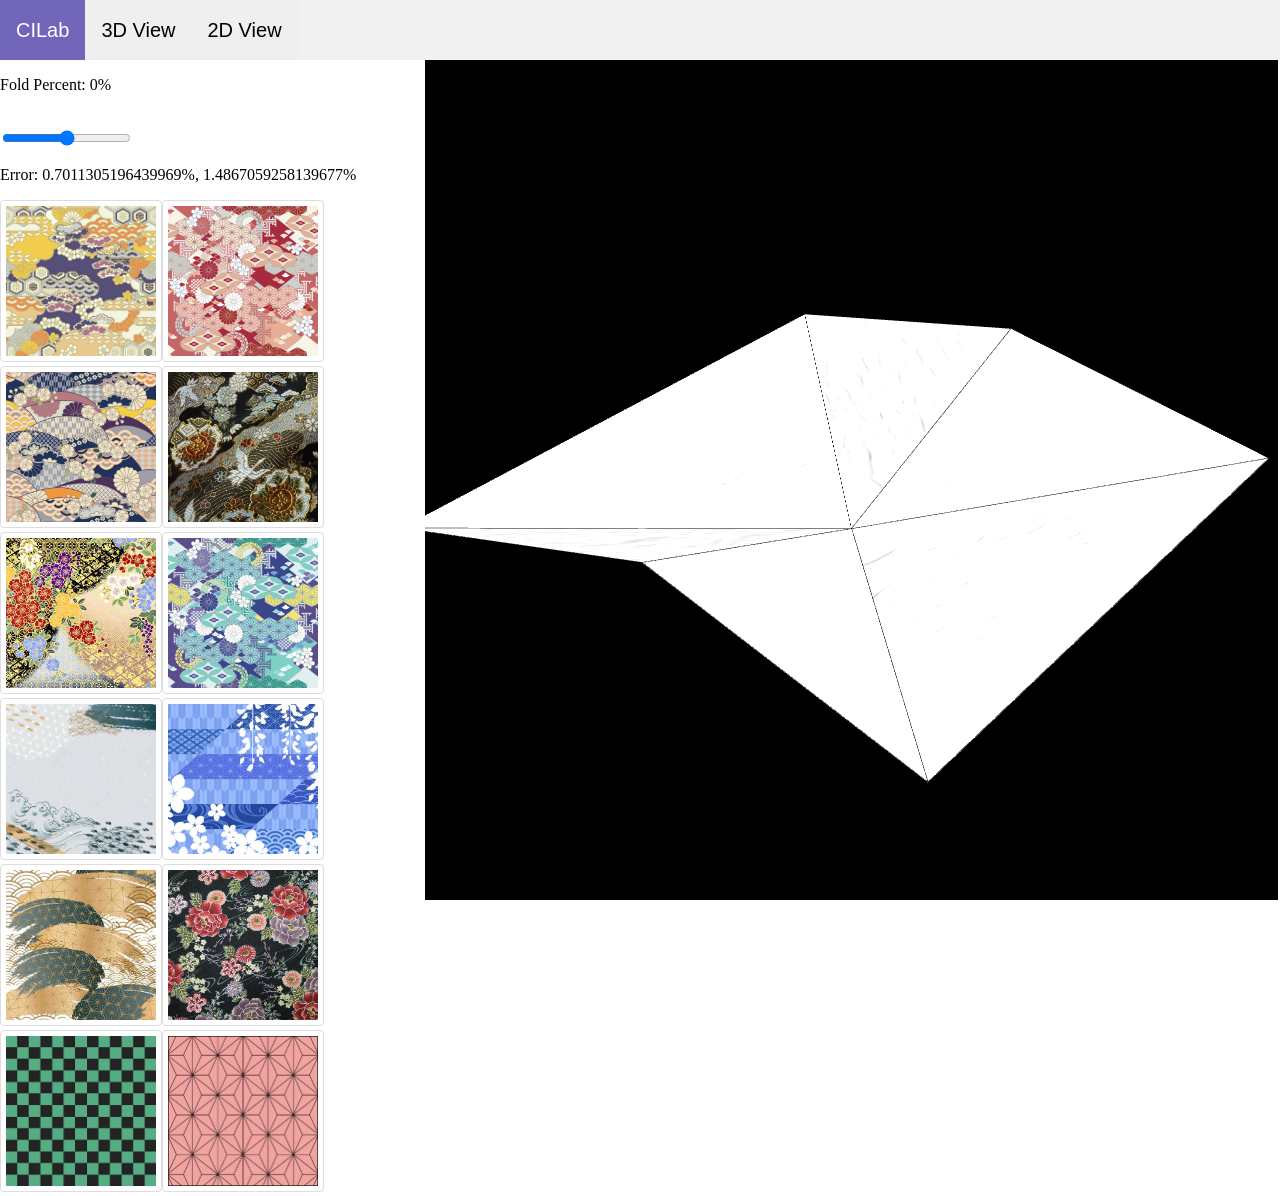
<file: index.html>
<!doctype html>
<html>
    <header>
        <title> Origami Simulator </title>
        <link href='favicon.ico' rel='icon'/>
        <link rel="stylesheet" type="text/css" href="style.css">
    </header>
    <body onload="openPanel(event, '3D')">
        <div class="tab">
            <button id="home" class="tablinks">CILab</button>
            <button class="tablinks" onclick="openPanel(event, '3D')">3D View</button>
            <button class="tablinks" onclick="openPanel(event, '2D')">2D View</button>
        </div>
        
        <div id="3D" class="tabcontent">
            <div class="grid-container">
                <div class="grid" style="width: 33vw">
                    <p>Fold Percent: <span id="fold_value"></span>%</p>
                    <br>
                    <input type="range" min="-100" max="100" value="0" step="1" class="slider" id="fold_slider">
                    <p>Error: <span id="error_value"></span>%</p>
                    <div id="pattern">
                    </div>
                </div>
                <div id="3D visualize" class="grid"></div>
            </div>
        </div>

        <div id="2D" class="tabcontent">
        </div>
    
        <script src="js/three.js"></script>
        <script src="js/orbitControls.js"></script>
        <script type="text/javascript" src="style.js"></script>
        <script type="text/javascript" src="vector.js"></script>
        <script type="text/javascript" src="utility.js"></script>
        <script type="text/javascript" src="crease-pattern.js"></script>
        <script type="text/javascript" src="class.js"></script>
        <!-- <script type="module" src="main.js"></script> -->
        <script type="text/javascript" src="main.js"></script>
    </body>
</html>
</file>
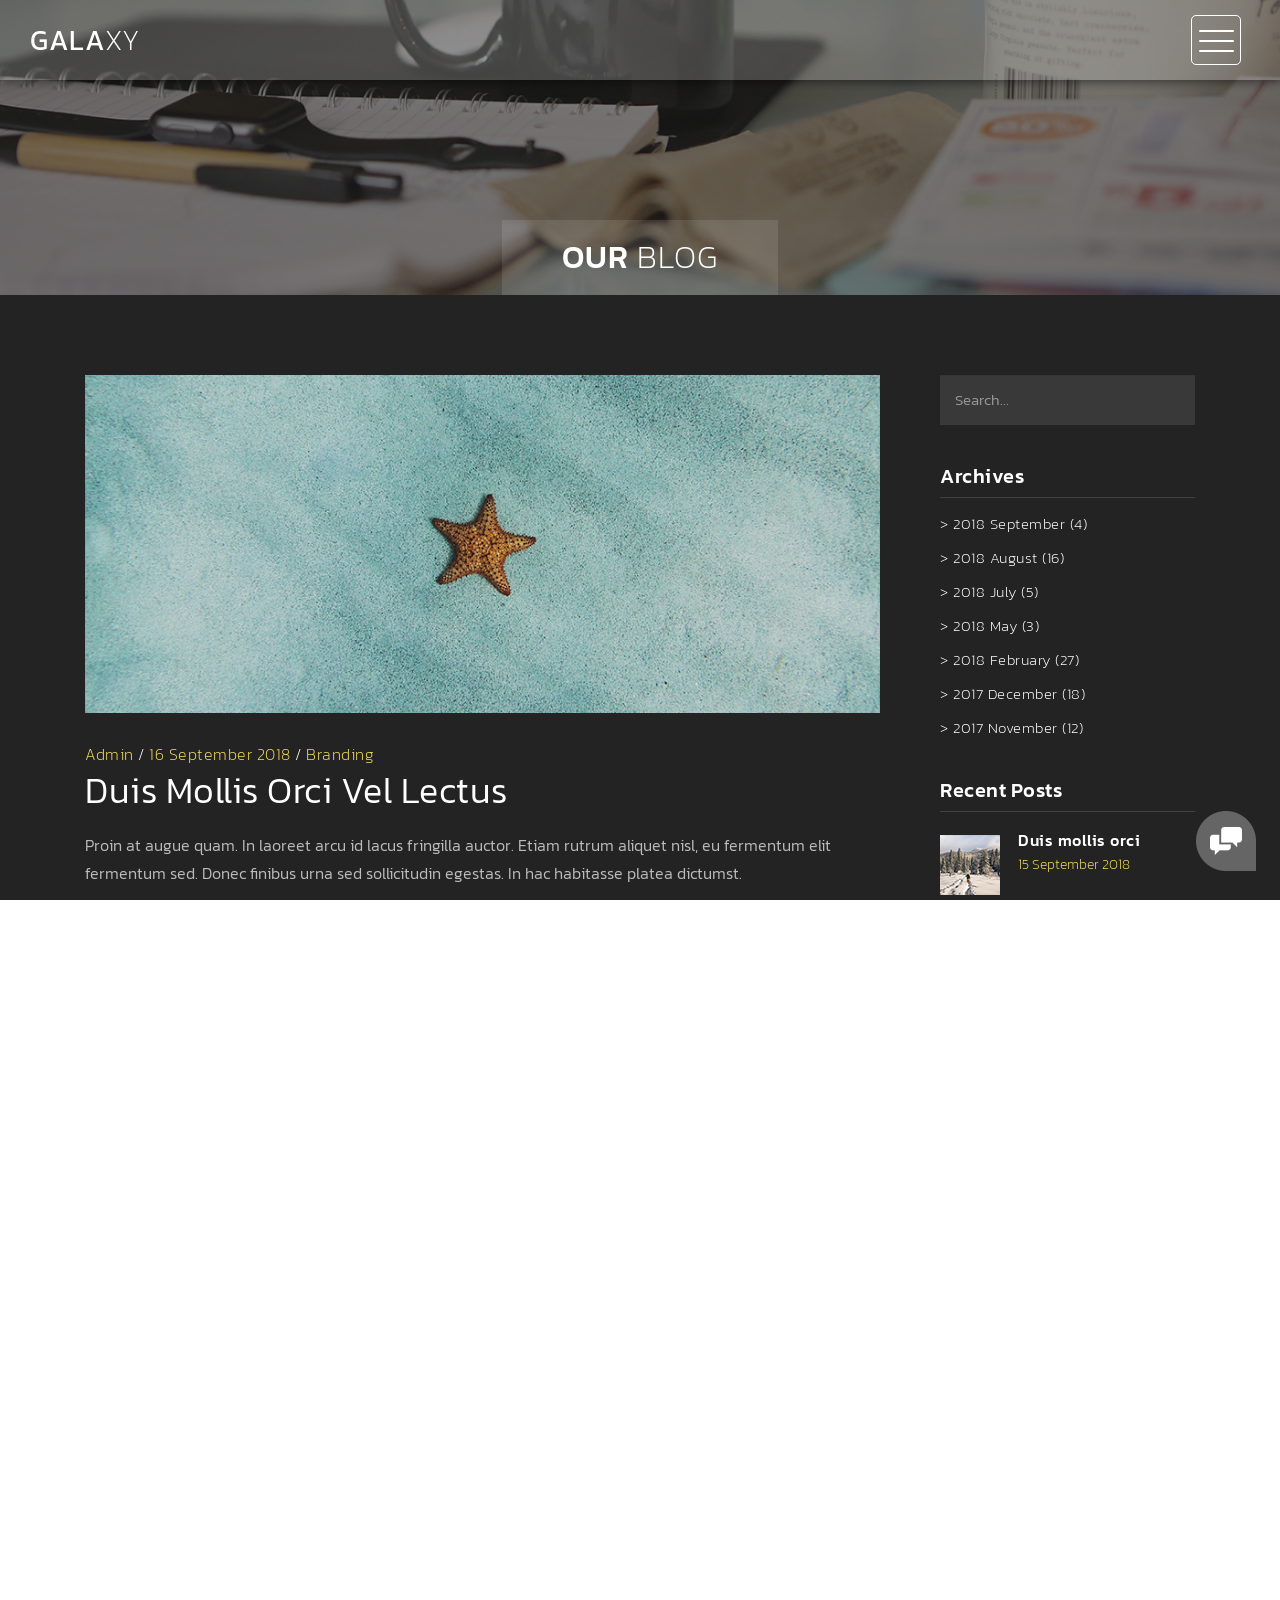
<file: blog.html>
<!DOCTYPE html>
<html>
    <head>
        <meta charset="utf-8">
        <meta http-equiv="X-UA-Compatible" content="IE=edge,chrome=1">
        <title>Highway Blog - Free CSS Template</title>
<!-- 

Highway Template

https://templatemo.com/tm-520-highway

-->
        <meta name="description" content="">
        <meta name="viewport" content="width=device-width, initial-scale=1">
        <link rel="apple-touch-icon" href="apple-touch-icon.png">

        <link rel="stylesheet" href="css/bootstrap.min.css">
        <link rel="stylesheet" href="css/bootstrap-theme.min.css">
        <link rel="stylesheet" href="css/fontAwesome.css">
        <link rel="stylesheet" href="css/light-box.css">
        <link rel="stylesheet" href="css/templatemo-style.css">

        <link href="https://fonts.googleapis.com/css?family=Kanit:100,200,300,400,500,600,700,800,900" rel="stylesheet">

        <script src="js/vendor/modernizr-2.8.3-respond-1.4.2.min.js"></script>
    </head>

<body>

    <nav>
        <div class="logo">
            <a href="index.html">Gala<em>xy</em></a>
        </div>
      <div class="menu-icon">
        <span></span>
      </div>
    </nav>

    <div class="page-heading">
        <div class="container">
            <div class="heading-content">
                <h1>Our <em>Blog</em></h1>
            </div>
        </div>
    </div>


    <div class="blog-entries">
        <div class="container">
            <div class="col-md-9">
                <div class="blog-posts">
                    <div class="row">
                        <div class="col-md-12">
                            <div class="blog-post">
                                <img src="img/blog_post_1.png" alt="">
                                <div class="text-content">
                                    <span><a href="#">Admin</a> / <a href="#">16 September 2018</a> / <a href="#">Branding</a></span>
                                    <h2>Duis mollis orci vel lectus</h2>
                                    <p>Proin at augue quam. In laoreet arcu id lacus fringilla auctor. Etiam rutrum aliquet nisl, eu fermentum elit fermentum sed. Donec finibus urna sed sollicitudin egestas. In hac habitasse platea dictumst. 
                                    <br><br>Phasellus purus turpis, porta non lectus vitae, laoreet blandit diam. Suspendisse elementum ligula at purus gravida, vel malesuada dolor accumsan. Morbi finibus dapibus ex, ut finibus felis.</p>
                                    <div class="simple-btn">
                                        <a href="single-post.html">continue reading</a>
                                    </div>
                                </div>
                            </div>
                        </div>
                        <div class="col-md-12">
                            <div class="blog-post">
                                <img src="img/blog_post_2.png" alt="">
                                <div class="text-content">
                                    <span><a href="#">Admin</a> / <a href="#">28 August 2018</a> / <a href="#">Lifestyle</a></span>
                                    <h2>Integer scelerisque odio elit</h2>
                                    <p>Aliquam erat volutpat. Donec condimentum ante nec sapien sodales, ut molestie mauris scelerisque. Maecenas in turpis sed odio pretium tempor. In libero tellus, maximus in accumsan id, posuere non urna. 
                                    <br><br>Fusce ex elit, congue vitae interdum et, sodales vitae purus. Vestibulum ante ipsum primis in faucibus orci luctus et ultrices posuere cubilia Curae; Quisque id egestas nibh. Curabitur convallis cursus pharetra. Curabitur non ligula id lacus pulvinar sollicitudin. Etiam quis tempus lectus, sed iaculis ex.</p>
                                    <div class="simple-btn">
                                        <a href="single-post.html">continue reading</a>
                                    </div>
                                </div>
                            </div>
                        </div>
                        <div class="col-md-12">
                            <div class="blog-post">
                                <img src="img/blog_post_3.png" alt="">
                                <div class="text-content">
                                    <span><a href="#">Admin</a> / <a href="#">31 July 2018</a> / <a href="#">Work Stuff</a></span>
                                    <h2>Nulla condimentum at dui eu</h2>
                                    <p>Cras ultrices ex sodales, vestibulum leo quis, volutpat mauris. In pretium vehicula dolor, sit amet ornare orci placerat sit amet. Nam non dolor sagittis, dignissim purus at, fringilla lacus. In aliquet, sapien ut lobortis molestie, lorem diam commodo leo, vitae eleifend diam justo ac velit.
                                    <br><br>ras felis purus, efficitur vel luctus a, ultrices vitae diam. Maecenas maximus vehicula aliquet. Donec scelerisque, diam id dapibus ultrices, tortor tellus eleifend arcu, maximus iaculis mi elit sit amet odio. Donec at mauris sit amet velit tempus semper.</p>
                                    <div class="simple-btn">
                                        <a href="single-post.html">continue reading</a>
                                    </div>
                                </div>
                            </div>
                        </div>
                        <div class="col-md-12">
                            <ul class="page-number">
                                <li class="active"><a href="#">1</a></li>
                                <li><a href="#">2</a></li>
                                <li><a href="#">3</a></li>
                                <li><a href="#">></a></li>
                            </ul>
                        </div>
                    </div>
                </div>
            </div>
            <div class="col-md-3">
                <div class="side-bar">
                    <div class="search">
                        <fieldset>
                            <input name="search" type="text" class="form-control" id="search" placeholder="Search..." required="">
                        </fieldset>
                    </div>
                    <div class="archives">
                        <div class="sidebar-heding">
                            <h2>Archives</h2>
                        </div>
                        <ul>
                            <li><a href="#">> 2018 September (4)</a></li>
                            <li><a href="#">> 2018 August (16)</a></li>
                            <li><a href="#">> 2018 July (5)</a></li>
                            <li><a href="#">> 2018 May (3)</a></li>
                            <li><a href="#">> 2018 February (27)</a></li>
                            <li><a href="#">> 2017 December (18)</a></li>
                            <li><a href="#">> 2017 November (12)</a></li>
                        </ul>
                    </div>
                    <div class="recent-posts">
                        <div class="sidebar-heding">
                            <h2>Recent Posts</h2>
                        </div>
                        <ul>
                            <li><a href="single-post.html">
                                <img src="img/recent_post_1.png" alt="Recent Post 1">
                                <div class="text">
                                    <h6>Duis mollis orci</h6>
                                    <span>15 September 2018</span>
                                </div>
                            </li></a>
                            <li><a href="single-post.html">
                                <img src="img/recent_post_2.png" alt="Recent Post 2">
                                <div class="text">
                                    <h6>Etiam quis tem</h6>
                                    <span>10 August 2018</span>
                                </div>
                            </li></a>
                            <li><a href="single-post.html">
                                <img src="img/recent_post_3.png" alt="Recent Post 3">
                                <div class="text">
                                    <h6>Proin at augue</h6>
                                    <span>16 July 2018</span>
                                </div>
                            </li></a>
                        </ul>
                    </div>
                    <div class="categories">
                        <div class="sidebar-heding">
                            <h2>Categories</h2>
                        </div>
                        <ul>
                            <li><a href="#">> Lifestyle (7)</a></li>
                            <li><a href="#">> Branding (9)</a></li>
                            <li><a href="#">> Nature (14)</a></li>
                            <li><a href="#">> Work Stuff (6)</a></li>
                            <li><a href="#">> Science (5)</a></li>
                        </ul>
                    </div>
                    <div class="latest-gallery">
                        <div class="sidebar-heding">
                            <h2>Latest Gallery</h2>
                        </div>
                        <ul>
                            <li><a href="#"></a><img src="img/latest_gallery_1.png" alt=""></a></li>
                            <li><a href="#"></a><img src="img/latest_gallery_2.png" alt=""></a></li>
                            <li><a href="#"></a><img src="img/latest_gallery_3.png" alt=""></a></li>
                            <li><a href="#"></a><img src="img/latest_gallery_4.png" alt=""></a></li>
                            <li><a href="#"></a><img src="img/latest_gallery_5.png" alt=""></a></li>
                            <li><a href="#"></a><img src="img/latest_gallery_6.png" alt=""></a></li>
                            <li><a href="#"></a><img src="img/latest_gallery_7.png" alt=""></a></li>
                            <li><a href="#"></a><img src="img/latest_gallery_8.png" alt=""></a></li>
                        </ul>
                    </div>
                </div>
            </div>
        </div>
    </div>


    <footer>
        <div class="container-fluid">
            <div class="col-md-12">
                <p>Copyright &copy; 2018 Company Name 
    
    | Designed by TemplateMo</p>
            </div>
        </div>
    </footer>


      <!-- Modal button -->
    <div class="popup-icon">
      <button id="modBtn" class="modal-btn"><img src="img/contact-icon.png" alt=""></button>
    </div>  

    <!-- Modal -->
    <div id="modal" class="modal">
      <!-- Modal Content -->
      <div class="modal-content">
        <!-- Modal Header -->
        <div class="modal-header">
          <h3 class="header-title">Say hello to <em>Highway</em></h3>
          <div class="close-btn"><img src="img/close_contact.png" alt=""></div>    
        </div>
        <!-- Modal Body -->
        <div class="modal-body">
          <div class="col-md-6 col-md-offset-3">
            <form id="contact" action="" method="post">
                <div class="row">
                    <div class="col-md-12">
                      <fieldset>
                        <input name="name" type="text" class="form-control" id="name" placeholder="Your name..." required="">
                      </fieldset>
                    </div>
                    <div class="col-md-12">
                      <fieldset>
                        <input name="email" type="email" class="form-control" id="email" placeholder="Your email..." required="">
                      </fieldset>
                    </div>
                    <div class="col-md-12">
                      <fieldset>
                        <textarea name="message" rows="6" class="form-control" id="message" placeholder="Your message..." required=""></textarea>
                      </fieldset>
                    </div>
                    <div class="col-md-12">
                      <fieldset>
                        <button type="submit" id="form-submit" class="btn">Send Message Now</button>
                      </fieldset>
                    </div>
                </div>
            </form>
          </div>
        </div>
      </div>
    </div>

    

    <section class="overlay-menu">
      <div class="container">
        <div class="row">
          <div class="main-menu">
              <ul>
                  <li>
                      <a href="index.html">Home - Full-width</a>
                  </li>
                  <li>
                      <a href="masonry.html">Home - Masonry</a>
                  </li>
                  <li>
                      <a href="grid.html">Home - Small-width</a>
                  </li>
                  <li>
                      <a href="about.html">About Us</a>
                  </li>
                  <li>
                      <a href="blog.html">Blog Entries</a>
                  </li>
                  <li>
                      <a href="single-post.html">Single Post</a>
                  </li>
              </ul>
              <p>We create awesome templates for you</p>
          </div>
        </div>
      </div>
    </section>

    <script src="https://ajax.googleapis.com/ajax/libs/jquery/1.11.2/jquery.min.js"></script>
    <script>window.jQuery || document.write('<script src="js/vendor/jquery-1.11.2.min.js"><\/script>')</script>

    <script src="js/vendor/bootstrap.min.js"></script>
    
    <script src="js/plugins.js"></script>
    <script src="js/main.js"></script>

</body>
</html>
</file>
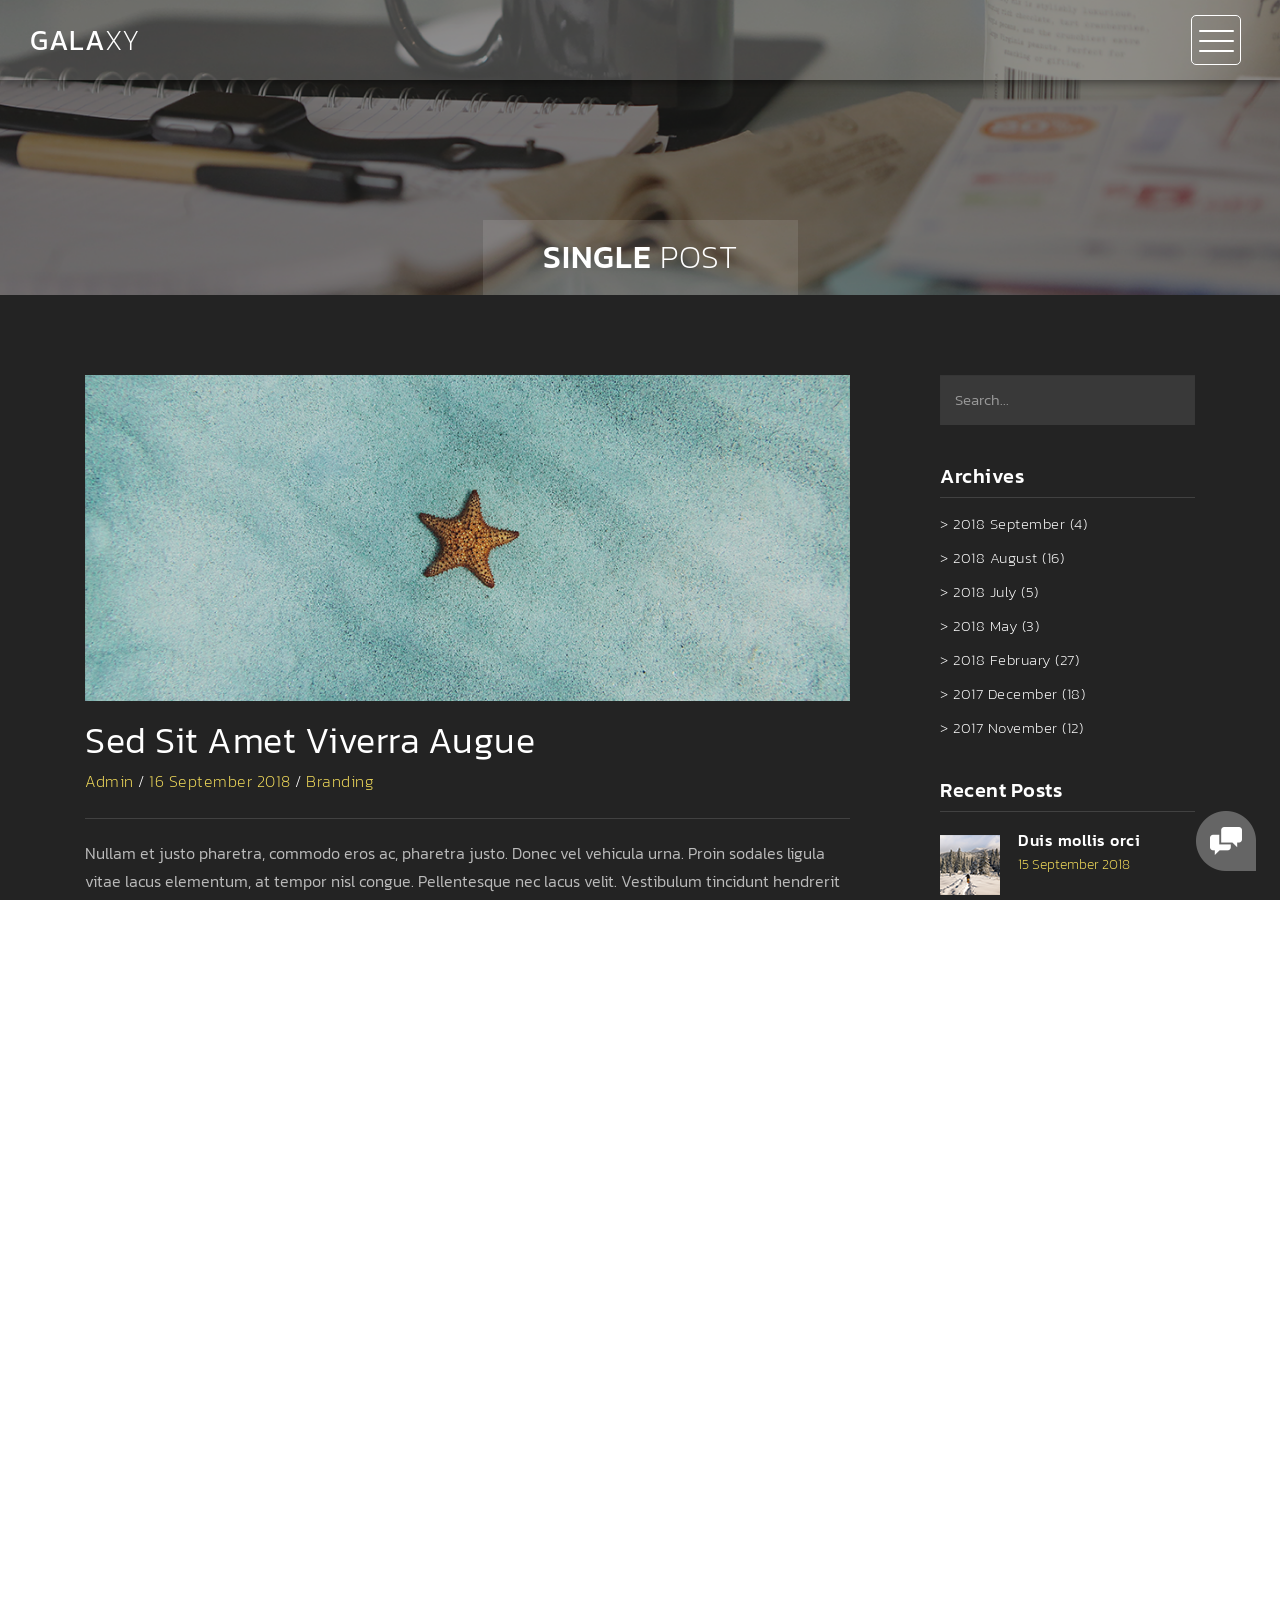
<file: single-post.html>
<!DOCTYPE html>
<html>
    <head>
        <meta charset="utf-8">
        <meta http-equiv="X-UA-Compatible" content="IE=edge,chrome=1">
        <title>Highway Single Post</title>
<!-- 

Highway Template

https://templatemo.com/tm-520-highway

-->
        <meta name="description" content="">
        <meta name="viewport" content="width=device-width, initial-scale=1">
        <link rel="apple-touch-icon" href="apple-touch-icon.png">

        <link rel="stylesheet" href="css/bootstrap.min.css">
        <link rel="stylesheet" href="css/bootstrap-theme.min.css">
        <link rel="stylesheet" href="css/fontAwesome.css">
        <link rel="stylesheet" href="css/light-box.css">
        <link rel="stylesheet" href="css/templatemo-style.css">

        <link href="https://fonts.googleapis.com/css?family=Kanit:100,200,300,400,500,600,700,800,900" rel="stylesheet">

        <script src="js/vendor/modernizr-2.8.3-respond-1.4.2.min.js"></script>
    </head>

<body>

    <nav>
        <div class="logo">
            <a href="index.html">Gala<em>xy</em></a>
        </div>
      <div class="menu-icon">
        <span></span>
      </div>
    </nav>

    <div class="page-heading">
        <div class="container">
            <div class="heading-content">
                <h1>Single <em>Post</em></h1>
            </div>
        </div>
    </div>


    <div class="blog-entries">
        <div class="container">
            <div class="col-md-9">
                <div class="blog-posts">
                    <div class="row">
                        <div class="col-md-12">
                            <div class="single-blog-post">
                                <img src="img/blog_post_1.png" alt="">
                                <div class="text-content">
                                    <h2>Sed sit amet viverra augue</h2>
                                    <span><a href="#">Admin</a> / <a href="#">16 September 2018</a> / <a href="#">Branding</a></span>
                                    <p>Nullam et justo pharetra, commodo eros ac, pharetra justo. Donec vel vehicula urna. Proin sodales ligula vitae lacus elementum, at tempor nisl congue. Pellentesque nec lacus velit. Vestibulum tincidunt hendrerit ante id sagittis. Phasellus sodales nibh mattis neque interdum viverra. Nam accumsan arcu id fringilla auctor. 
                                    <br><br>Suspendisse et rutrum nisl. Phasellus porttitor metus vel justo blandit, in finibus neque elementum. Nullam semper, turpis quis egestas consequat, dui eros tristique lectus, ac euismod ex quam id mauris. Nunc sit amet nibh sollicitudin, interdum nunc in, eleifend est.
                                    
                                	<br><br>Pellentesque vel dignissim libero, et sagittis elit. Nulla dignissim eleifend tellus, sed molestie risus rutrum non. Etiam lorem odio, convallis a arcu vel, bibendum molestie metus. Pellentesque imperdiet nisl ante, eu congue nisl suscipit id.
                                    <br><br><a href="blog.html">Back to Blog</a></p>
                                    <div class="tags-share">
                                        <div class="row">
                                            <div class="col-md-6">
                                                <ul class="tags">
                                                    <li>Tags:</li>
                                                    <li><a href="#">life</a>,</li>
                                                    <li><a href="#">nature</a>,</li>
                                                    <li><a href="#">life is good</a></li>
                                                </ul>
                                            </div>
                                            <div class="col-md-6">
                                                <ul class="share">
                                                    <li>Share:</li>
                                                    <li><a href="#">facebook</a>,</li>
                                                    <li><a href="#">twitter</a>,</li>
                                                    <li><a href="#">behance</a></li>
                                                </ul>
                                            </div>
                                        </div>
                                    </div>
                                </div>
                            </div>
                        </div>
                    </div>
                </div>
            </div>
            <div class="col-md-3">
                <div class="side-bar">
                    <div class="search">
                        <fieldset>
                            <input name="search" type="text" class="form-control" id="search" placeholder="Search..." required="">
                        </fieldset>
                    </div>
                    <div class="archives">
                        <div class="sidebar-heding">
                            <h2>Archives</h2>
                        </div>
                        <ul>
                            <li><a href="#">> 2018 September (4)</a></li>
                            <li><a href="#">> 2018 August (16)</a></li>
                            <li><a href="#">> 2018 July (5)</a></li>
                            <li><a href="#">> 2018 May (3)</a></li>
                            <li><a href="#">> 2018 February (27)</a></li>
                            <li><a href="#">> 2017 December (18)</a></li>
                            <li><a href="#">> 2017 November (12)</a></li>
                        </ul>
                    </div>
                    <div class="recent-posts">
                        <div class="sidebar-heding">
                            <h2>Recent Posts</h2>
                        </div>
                        <ul>
                            <li><a href="single-post.html">
                                <img src="img/recent_post_1.png" alt="Recent Post 1">
                                <div class="text">
                                    <h6>Duis mollis orci</h6>
                                    <span>15 September 2018</span>
                                </div>
                            </li></a>
                            <li><a href="single-post.html">
                                <img src="img/recent_post_2.png" alt="Recent Post 2">
                                <div class="text">
                                    <h6>Etiam quis tem</h6>
                                    <span>10 August 2018</span>
                                </div>
                            </li></a>
                            <li><a href="single-post.html">
                                <img src="img/recent_post_3.png" alt="Recent Post 3">
                                <div class="text">
                                    <h6>Proin at augue</h6>
                                    <span>16 July 2018</span>
                                </div>
                            </li></a>
                        </ul>
                    </div>
                    <div class="categories">
                        <div class="sidebar-heding">
                            <h2>Categories</h2>
                        </div>
                        <ul>
                            <li><a href="#">> Lifestyle (7)</a></li>
                            <li><a href="#">> Branding (9)</a></li>
                            <li><a href="#">> Nature (14)</a></li>
                            <li><a href="#">> Work Stuff (6)</a></li>
                            <li><a href="#">> Science (5)</a></li>
                        </ul>
                    </div>
                    <div class="latest-gallery">
                        <div class="sidebar-heding">
                            <h2>Latest Gallery</h2>
                        </div>
                        <ul>
                            <li><a href="#"></a><img src="img/latest_gallery_1.png" alt=""></a></li>
                            <li><a href="#"></a><img src="img/latest_gallery_2.png" alt=""></a></li>
                            <li><a href="#"></a><img src="img/latest_gallery_3.png" alt=""></a></li>
                            <li><a href="#"></a><img src="img/latest_gallery_4.png" alt=""></a></li>
                            <li><a href="#"></a><img src="img/latest_gallery_5.png" alt=""></a></li>
                            <li><a href="#"></a><img src="img/latest_gallery_6.png" alt=""></a></li>
                            <li><a href="#"></a><img src="img/latest_gallery_7.png" alt=""></a></li>
                            <li><a href="#"></a><img src="img/latest_gallery_8.png" alt=""></a></li>
                        </ul>
                    </div>
                </div>
            </div>
        </div>
    </div>


    <footer>
        <div class="container-fluid">
            <div class="col-md-12">
                <p>Copyright &copy; 2018 Company Name 
    
    | Designed by TemplateMo</p>
            </div>
        </div>
    </footer>


      <!-- Modal button -->
    <div class="popup-icon">
      <button id="modBtn" class="modal-btn"><img src="img/contact-icon.png" alt=""></button>
    </div>  

    <!-- Modal -->
    <div id="modal" class="modal">
      <!-- Modal Content -->
      <div class="modal-content">
        <!-- Modal Header -->
        <div class="modal-header">
          <h3 class="header-title">Say hello to <em>Highway</em></h3>
          <div class="close-btn"><img src="img/close_contact.png" alt=""></div>    
        </div>
        <!-- Modal Body -->
        <div class="modal-body">
          <div class="col-md-6 col-md-offset-3">
            <form id="contact" action="" method="post">
                <div class="row">
                    <div class="col-md-12">
                      <fieldset>
                        <input name="name" type="text" class="form-control" id="name" placeholder="Your name..." required="">
                      </fieldset>
                    </div>
                    <div class="col-md-12">
                      <fieldset>
                        <input name="email" type="email" class="form-control" id="email" placeholder="Your email..." required="">
                      </fieldset>
                    </div>
                    <div class="col-md-12">
                      <fieldset>
                        <textarea name="message" rows="6" class="form-control" id="message" placeholder="Your message..." required=""></textarea>
                      </fieldset>
                    </div>
                    <div class="col-md-12">
                      <fieldset>
                        <button type="submit" id="form-submit" class="btn">Send Message Now</button>
                      </fieldset>
                    </div>
                </div>
            </form>
          </div>
        </div>
      </div>
    </div>

    

    <section class="overlay-menu">
      <div class="container">
        <div class="row">
          <div class="main-menu">
              <ul>
                  <li>
                      <a href="index.html">Home - Full-width</a>
                  </li>
                  <li>
                      <a href="masonry.html">Home - Masonry</a>
                  </li>
                  <li>
                      <a href="grid.html">Home - Small-width</a>
                  </li>
                  <li>
                      <a href="about.html">About Us</a>
                  </li>
                  <li>
                      <a href="blog.html">Blog Entries</a>
                  </li>
                  <li>
                      <a href="single-post.html">Single Post</a>
                  </li>
              </ul>
              <p>We create awesome templates for you</p>
          </div>
        </div>
      </div>
    </section>


    <script src="https://ajax.googleapis.com/ajax/libs/jquery/1.11.2/jquery.min.js"></script>
    <script>window.jQuery || document.write('<script src="js/vendor/jquery-1.11.2.min.js"><\/script>')</script>

    <script src="js/vendor/bootstrap.min.js"></script>
    
    <script src="js/plugins.js"></script>
    <script src="js/main.js"></script>

</body>
</html>
</file>
<file: style.css>
/* Style the tab */
html, body {
    margin: 0;
    padding: 0;
}

.center {
    margin: 50px auto 50px auto;
    /* width: 50%; */
    /* border: 3px solid green; */
    /* padding: 10px; */
}

.tab {
    overflow: hidden;
    /* border: 1px solid #ccc; */
    background-color: #f1f1f1;
    position: sticky;
    top: 0;
}

/* Style the buttons that are used to open the tab content */
.tab button {
    font: 20px "Lato", sans-serif;
    /* background-color: inherit; */
    height: 60px;
    float: left;
    border: none;
    outline: none;
    cursor: pointer;
    padding: 14px 16px;
    transition: 0.3s;
}

#home {
    background-color: rgb(112, 101, 185);
    color: white;
}

/* Change background color of buttons on hover */
.tab button:hover {
    background-color: #ddd;
}

#home:hover {
    background-color: darkslateblue;
}

/* Create an active/current tablink class */
/* .tab button.active {
    background-color: #ccc;
} */

/* Style the tab content */
.tabcontent {
    display: none;
    /* padding: 6px 12px; */
    padding: 0;
    /* border: 1px solid #ccc; */
    border-top: none;
}

.grid-container {
    display: inline-grid;
    grid-template-columns: auto auto;
    /* background-color: #2196F3; */
    width: 100%;
    /* padding: 10px; */
    padding: 0px;
}

.grid-item {
    background-color: rgba(255, 255, 255, 0.8);
    border: 1px solid rgba(0, 0, 0, 0.8);
    padding: 20px;
    font-size: 30px;
    text-align: center;
}

.thumbnail {
    border: 1px solid #ddd; /* Gray border */
    border-radius: 4px;  /* Rounded border */
    padding: 5px; /* Some padding */
    width: 150px; /* Set a small width */
    cursor: pointer;
    transition: 0.3s;
}
.thumbnail:hover {
    opacity: 0.8;
}
</file>
<file: css/light-box.css>
/* LIGHT BOX */

body:after {
  content: url(../img/close.png) url(../img/loading.gif) url(../img/prev.png) url(../img/next.png);
  display: none;
}

body.lb-disable-scrolling {
  overflow: hidden;
}

.lightboxOverlay {
  max-height: 100%;
  overflow-y: scroll;
  position: absolute;
  top: 0;
  left: 0;
  z-index: 99999;
  background-color: black;
  filter: progid:DXImageTransform.Microsoft.Alpha(Opacity=80);
  opacity: 0.8;
  display: none;
}

.lightbox {
  position: absolute;
  margin-top: 0%;
  left: 0;
  width: 100%;
  z-index: 100000;
  text-align: center;
  line-height: 0;
  font-weight: normal;
}

.lightbox .lb-image {
  display: block;
  height: auto;
  max-width: inherit;
  max-height: none;
  border-radius: 5px;

  /* Image border */
  border: 10px solid white;
}

.lightbox a img {
  border: none;
}

.lb-outerContainer {
  position: relative;
  *zoom: 1;
  width: 250px;
  height: 250px;
  margin: 0 auto;
  border-radius: 4px;

  /* Background color behind image.
     This is visible during transitions. */
  background-color: white;
}

.lb-outerContainer:after {
  content: "";
  display: table;
  clear: both;
}

.lb-loader {
  position: absolute;
  top: 43%;
  left: 0;
  height: 25%;
  width: 100%;
  text-align: center;
  line-height: 0;
}

.lb-cancel {
  display: block;
  width: 32px;
  height: 32px;
  margin: 0 auto;
  background: url(../img/loading.gif) no-repeat;
}

.lb-nav {
  position: absolute;
  top: 0;
  left: 0;
  height: 100%;
  width: 100%;
  z-index: 10;
}

.lb-container > .nav {
  left: 0;
}

.lb-nav a {
  outline: none;
  background-image: url('[data-uri]');
}

.lb-prev, .lb-next {
  height: 100%;
  cursor: pointer;
  display: block;
}

.lb-nav a.lb-prev {
  width: 34%;
  left: 0;
  float: left;
  background: url(../img/prev.png) left 48% no-repeat;
  filter: progid:DXImageTransform.Microsoft.Alpha(Opacity=0);
  opacity: 0;
  -webkit-transition: opacity 0.6s;
  -moz-transition: opacity 0.6s;
  -o-transition: opacity 0.6s;
  transition: opacity 0.6s;
}

.lb-nav a.lb-prev:hover {
  filter: progid:DXImageTransform.Microsoft.Alpha(Opacity=100);
  opacity: 1;
}

.lb-nav a.lb-next {
  width: 64%;
  right: 0;
  float: right;
  background: url(../img/next.png) right 48% no-repeat;
  filter: progid:DXImageTransform.Microsoft.Alpha(Opacity=0);
  opacity: 0;
  -webkit-transition: opacity 0.6s;
  -moz-transition: opacity 0.6s;
  -o-transition: opacity 0.6s;
  transition: opacity 0.6s;
}

.lb-nav a.lb-next:hover {
  filter: progid:DXImageTransform.Microsoft.Alpha(Opacity=100);
  opacity: 1;
}

.lb-dataContainer {
  margin: 0 auto;
  padding-top: 5px;
  *zoom: 1;
  width: 100%;
  -moz-border-radius-bottomleft: 4px;
  -webkit-border-bottom-left-radius: 4px;
  border-bottom-left-radius: 4px;
  -moz-border-radius-bottomright: 4px;
  -webkit-border-bottom-right-radius: 4px;
  border-bottom-right-radius: 4px;
}

.lb-dataContainer:after {
  content: "";
  display: table;
  clear: both;
}

.lb-data {
  padding: 0 4px;
  color: #ccc;
}

.lb-data .lb-details {
  width: 85%;
  float: left;
  text-align: left;
  line-height: 1.1em;
}

.lb-data .lb-caption {
  font-size: 13px;
  font-weight: bold;
  line-height: 1em;
}

.lb-data .lb-caption a {
  color: #4ae;
}

.lb-data .lb-number {
  margin-top: 15px;
  display: block;
  clear: left;
  padding-bottom: 1em;
  font-size: 13px;
  color: #999999;
}

.lb-data .lb-close {
  display: block;
  float: right;
  width: 30px;
  height: 30px;
  background: url(../img/close.png) top right no-repeat;
  text-align: right;
  outline: none;
  filter: progid:DXImageTransform.Microsoft.Alpha(Opacity=70);
  opacity: 0.7;
  -webkit-transition: opacity 0.2s;
  -moz-transition: opacity 0.2s;
  -o-transition: opacity 0.2s;
  transition: opacity 0.2s;
}

.lb-data .lb-close:hover {
  cursor: pointer;
  filter: progid:DXImageTransform.Microsoft.Alpha(Opacity=100);
  opacity: 1;
}
</file>
<file: css/templatemo-style.css>
/*

Highway Template

https://templatemo.com/tm-520-highway

*/

body {
  font-family: 'Kanit', sans-serif;
}

body::-webkit-scrollbar {
  width: 8px;
  height: 8px;
  background-color: rgba(0, 0, 0, 0.9);
}
/* Add a thumb */
body::-webkit-scrollbar-thumb {
    background: rgba(250, 250, 250, 0.5);
}

body, html {
  height: 100%;
  min-height: 100%;
  overflow-x: hidden;
}


.page-heading {
  background-image: url(../img/heading_bg.png);
  background-repeat: no-repeat;
  background-size: cover;
  background-position: center center;
  width: 100%;
  text-align: center;
}

.page-heading .heading-content h1 {
  font-size: 32px;
  text-transform: uppercase;
  color: #fff;
  letter-spacing: 1px;
  background-color: rgba(250,250,250,0.1);
  display: inline-block;
  margin-bottom: 0;
  margin-top: 220px;
  padding: 20px 60px;
}

.page-heading .heading-content em {
  font-style: normal;
  font-weight: 200;
}



/* Nav Bar */

nav .logo {
  float: left;
  margin-left: 30px;
}

nav .logo a {
  font-size: 28px;
  line-height: 80px;
  text-transform: uppercase;
  color: #fff;
  text-decoration: none;
  letter-spacing: 0.5px;
}

nav .logo em {
  font-style: normal;
  font-weight: 200;
}

nav {
  background: rgba(250,250,250,0.2);
  height: 80px;
  position: fixed;
  width: 100%;
  left: 0;
  top: 0;
  z-index: 300;
  box-shadow: 0px 2px 10px 0px rgba(0,0,0,0.5);
}

.menu-icon {
  background: transparent;
  border: 1px solid #fff;
  width: 50px;
  height: 50px;
  margin: 15px 39px 0 auto;
  position: relative;
  cursor: pointer;
  transition: background 0.5s;
  border-radius: 5px;
}

.menu-icon span,
.menu-icon span:before,
.menu-icon span:after {
  cursor: pointer;
  border-radius: 1px;
  height: 2px;
  width: 35px;
  background: white;
  position: absolute;
  left: 15%;
  top: 50%;
  display: block;
  content: '';
  transition: all 0.5s ease-in-out;
}

.menu-icon span:before {
  left: 0;
  top: -10px;
}

.menu-icon span:after {
  left: 0;
  top: 10px;
}

.menu-icon.active {
  background: rgba(250,250,250,0.2);
}

.menu-icon.active span {
  background-color: transparent;
}

.menu-icon.active span:before,
.menu-icon.active span:after {
  top: 0;
}

.menu-icon.active span:before {
  transform: rotate(135deg);
}

.menu-icon.active span:after {
  transform: rotate(-135deg);
}
/* Menu */

.overlay-menu {
  background: rgba(0, 0, 0, 0.95);
  color: #ffffff;
  position: fixed;
  z-index: 100;
  left: 0;
  top: 0;
  height: 100%;
  overflow-y: auto;
  -webkit-overflow-scrolling: touch;
  width: 100%;
  padding: 50px 0;
  opacity: 0;
  text-align: center;
  transform: translateY(-100%);
  transition: all 0.5s;
}

.overlay-menu.open {
  opacity: 1;
  transform: translateY(0%);
}

.overlay-menu .main-menu {
  transform: translateY(50%);
  opacity: 0;
  transition: all 0.3s;
  transition-delay: 0s;
}

.overlay-menu.open .main-menu {
  transition: all 0.7s;
  transition-delay: 0.7s;
  opacity: 1;
  transform: translateY(0%);
}

.overlay-menu .main-menu:nth-child(2) {
  transition-delay: 0s;
}

.overlay-menu.open .main-menu:nth-child(2) {
  transition-delay: 1.25s;
}

.overlay-menu {
  overflow: scroll;
}

.overlay-menu::-webkit-scrollbar {
  display: none;
}

.overlay-menu ul {
  list-style: none;
  margin-top: 80px;
  padding: 0px;
}
.overlay-menu ul li {
  padding: 15px 0px;
}

.overlay-menu ul li a {
  font-size: 24px;
  font-weight: 300;
  color: #fff;
  text-decoration: none;
  transition: all 0.5s;
}

.overlay-menu ul li a:hover {
  color: rgba(250,250,250,0.5);
}


.overlay-menu p {
  margin-top: 60px;
  font-size: 13px;
  text-transform: uppercase;
  color: #fff;
  font-weight: 200;
  letter-spacing: 0.5px;
  text-align: center;
}



#video-container  {
  position: relative;
  width: 100%;
  height: 100%;
  overflow: hidden;
  z-index: 1;
}

#video-container video,
.video-overlay {
  position: absolute;
  left: 50%;
  top: 50%;
  transform: translate(-50%, -50%);
  min-width: 100%;
  min-height: 100%;
}

#video-container .video-overlay {
  z-index: 9999;
  background: rgba(0,0,0,0.25);
  width: 100%;
}

#video-container .video-content {
  z-index: 99999;
  position: absolute;
  height: 100%;
  width: 100%;
}

#video-container .video-content .inner {
  height: 100%;
  width: 100%;
  display: flex;
  justify-content: center;
  align-items: center;
  flex-flow: column wrap;
}

#video-container .video-content .inner h1 {
  font-size: 64px;
  text-transform: uppercase;
  color: #fff;
  letter-spacing: 2px;
  font-weight: 500;
  text-align: center;
}

#video-container .video-content .inner em {
  font-style: normal;
  font-weight: 200;
}


#video-container .video-content .inner p {
  color: #fff;
  font-size: 22px;
  font-weight: 200;
  letter-spacing: 1.5px;
  text-align: center;
  padding: 0px 30px;
}

#video-container .video-content .inner a {
  color: #fff;
  text-decoration: underline;
}

#video-container .video-content .inner .scroll-icon {
  margin-top: 45px;
}

.full-screen-portfolio .container-fluid,
.full-screen-portfolio .col-md-4, .col-md-8 {
  padding-left: 0px;
  padding-right: 0px;
}


.portfolio-item img {
  width: 100%;
  overflow: hidden;
}

.portfolio-item .thumb {
  position: relative;
}


.portfolio-item .hover-effect .hover-content {
    position: absolute;
    text-align: left;
    width: 100%;
    bottom: 0;
    left: 0;
}


.full-screen-portfolio .portfolio-item h1 {
  position: relative;
  font-size: 22px;
  text-transform: uppercase;
  color: #fff;
  display: inline-block;
  padding-left: 20px;
  line-height: 15px;
  transform: translateY(25px);
  transition: .5s ease-in-out;
  letter-spacing: 0.5px;
 }

 .full-screen-portfolio .portfolio-item em {
  font-style: normal;
  font-weight: 200;
 }

.full-screen-portfolio .portfolio-item:hover h1 {
  transform: translateY(0);
 }

.full-screen-portfolio .portfolio-item p {
  padding-left: 20px;
  font-weight: 300!important;
  letter-spacing: 0.5px;
  font-size: 14px;
  color: #fff;
  opacity: 0;
  transform: translateY(10px);
  transition: .5s ease-in-out;
  text-transform: uppercase;
 }

 .full-screen-portfolio .portfolio-item {
 text-align: center;
 line-height: 150%;
 text-transform: lowercase;
 cursor: pointer;
}

.full-screen-portfolio .portfolio-item:hover p {
  opacity: 1;
  transform: translateY(0);
 }




.popup-icon {
  position: fixed;
  bottom: 30px;
  right: 30px;
  z-index: 300;
  display: inline-block;
  width: 60px;
  height: 60px;
}

.popup-icon button {
  background-color: transparent;
  outline: none;
  border: none;
}

.modal-btn img {
  width: 60px;
  height: 60px;
}

/* Modal */
.modal {
  background-color: rgba(0,0,0,.95);
  display: none;
  overflow: auto;
  position: fixed;
  z-index: 1000;
  top: 0;
  left: 0;
  width: 100%;
  height: 100%;
  transform: all 0.6s;
  overflow: scroll;
}

.modal::-webkit-scrollbar {
  display: none;
}

/* Modal Content */
.modal-content {
  text-align: center;
  position: relative;
  top: 0;
  width: 100%;
  margin: 0 auto;
  background-color: transparent;
}
.modal-animated-in {
  animation: totop-in .6s ease;
}
.modal-animated-out {
  animation: totop-out .6s ease forwards;
}
.modal-header {
  border-bottom: none;
}
.modal-header h3 {
  color: #fff;
  font-weight: 400;
  letter-spacing: 1px;
  font-size: 64px;
  margin-top: 5%;
  border-bottom: none;
  margin-bottom: 20px;
}

.modal-header em {
  font-style: normal;
  font-weight: 200;
}

.modal-content .close-btn {
  position: absolute;
  z-index: 99999999;
  color: #fff;
  right: 38px;
  top: 15px;
  width: 50px;
  height: 50px;
  text-align: center;
  cursor: pointer;
}

.modal-body {
  text-align: center;
  margin: 0 auto;
}

.modal-body input {
  border-radius: 5px;
  padding-left: 15px;
  font-size: 14px;
  font-weight: 200;
  color: #fff;
  background-color: rgba(250, 250, 250, 0.15);
  outline: none;
  border: none;
  box-shadow: none;
  line-height: 40px;
  height: 40px;
  width: 60%;
  margin-left: auto;
  margin-right: auto;
  margin-bottom: 25px;
}

.modal-body textarea {
  border-radius: 5px;
  padding-left: 15px;
  padding-top: 10px;
  font-size: 14px;
  font-weight: 200;
  color: #fff;
  background-color: rgba(250, 250, 250, 0.15);
  outline: none;
  border: none;
  box-shadow: none;
  height: 165px;
  max-height: 220px;
  width: 60%;
  margin-left: auto;
  margin-right: auto;
  max-width: 100%;
  margin-bottom: 25px;
}

.modal-body button {
  border-radius: 0px;
  font-size: 13px;
  text-transform: uppercase;
  font-weight: 600;
  background-color: transparent;
  color: #fff;
  letter-spacing: 2px;
  border-bottom: 3px solid #fff;
  display: inline-block;
  padding: 0px 0px 3px 0px;
  transition: all 0.5s;
  border-top: none;
  border-right: none;
  border-left: none;
}

.modal-body button:hover {
  color: rgba(250,250,250,0.5);
  border-color: rgba(250,250,250,0.5);
  outline: none;
}

/* Keyframes */
@keyframes totop-in {
  0% {
    top: 600px;
    opacity: 0;
  }
  100% {
    top: 0%;
    opacity: 1;
  }  
}

@keyframes totop-out {
  0% {
    top: 0px;
    opacity: 1;
  }
  100% {
    top: -100%;
    opacity: 0;
  }  
}



footer {
  width: 100%;
  height: 80px;
  background-color: #313131;
}

footer p {
  text-align: center;
  color: #fff;
  font-weight: 200;
  font-size: 13px;
  text-transform: uppercase;
  padding-top: 33px;
  letter-spacing: 0.5px;
}

footer a {
  color: #aaa;
  text-decoration: none;
}

footer a:hover {
  text-decoration: none;
  color: #aaa;
}



.masonry-portfolio .container-fluid {
  padding-right: 0px;
  padding-left: 0px;
}

.masonry .col-md-4, .masonry .col-md-8 {
  padding-right: 0px;
  padding-left: 0px;
}

.masonry {
  width: 100%;
  background-color: transparent;
  position: relative;
}

.masonry .item {
  display: inline-block;
  float: left;
}

.masonry .first-item {
  margin-bottom: -0.5px;
}

.masonry .last-item {
  float: left;
}

.masonry .item img {
  width: 100%;
  overflow-y: hidden;
}

.masonry .item .thumb {
  position: relative;
}

.masonry .item .hover-effect .hover-content {
    position: absolute;
    text-align: left;
    width: 100%;
    bottom: 5px;
    left: 0;
}


.masonry .item h1 {
  position: relative;
  font-size: 22px;
  text-transform: uppercase;
  color: #fff;
  display: inline-block;
  padding-left: 20px;
  line-height: 15px;
  transform: translateY(25px);
  transition: .5s ease-in-out;
  letter-spacing: 0.5px;
 }

.masonry .item em {
  font-style: normal;
  font-weight: 200;
 }

.masonry .item:hover h1 {
  transform: translateY(0);
 }

.masonry .item p {
  padding-left: 20px;
  font-weight: 300!important;
  letter-spacing: 0.5px;
  font-size: 14px;
  color: #fff;
  opacity: 0;
  transform: translateY(10px);
  transition: .5s ease-in-out;
  text-transform: uppercase;
 }

.masonry .item {
 text-align: center;
 line-height: 150%;
 text-transform: lowercase;
 cursor: pointer;
}

.masonry .item:hover p {
  opacity: 1;
  transform: translateY(0);
 }




.grid-portfolio {
  padding: 65px 0px;
  background-color: #232323;
}

.grid-portfolio .portfolio-item {
  margin: 15px 0px;
}

.portfolio-item .hover-effect .hover-content {
    position: absolute;
    text-align: left;
    width: 100%;
    bottom: 5px;
    left: 0;
}


.grid-portfolio .portfolio-item h1 {
  position: relative;
  font-size: 22px;
  text-transform: uppercase;
  color: #fff;
  display: inline-block;
  padding-left: 20px;
  line-height: 15px;
  transform: translateY(25px);
  transition: .5s ease-in-out;
  letter-spacing: 0.5px;
 }

 .grid-portfolio .portfolio-item em {
  font-style: normal;
  font-weight: 200;
 }

.grid-portfolio .portfolio-item:hover h1 {
  transform: translateY(0);
 }

.grid-portfolio .portfolio-item p {
  padding-left: 20px;
  font-weight: 300!important;
  letter-spacing: 0.5px;
  font-size: 14px;
  color: #fff;
  opacity: 0;
  transform: translateY(10px);
  transition: .5s ease-in-out;
  text-transform: uppercase;
 }

.grid-portfolio .portfolio-item:hover p {
  opacity: 1;
  transform: translateY(0);
 }

 .grid-portfolio .load-more-button {
  margin-top: 15px;
 }

 .grid-portfolio .load-more-button a {
  width: 100%;
  height: 80px;
  display: inline-block;
  text-align: center;
  line-height: 80px;
  font-size: 15px;
  text-transform: uppercase;
  text-decoration: none;
  letter-spacing: 1px;
  color: #fff;
  background-color: #313131;
  transition: all 0.5s;
 }

 .grid-portfolio .load-more-button a:hover {
  color: rgba(250,250,250,0.5);
 }




 .services {
  background-color: #232323;
  padding: 65px 0px;
 }

 .services .service-item {
  margin: 15px 0px;
  padding: 20px;
  text-align: center;
  transition: all 0.5s;
 }

  .services .service-item:hover {
    background-color: #313131;
  }

 .services .service-item .icon {
  width: 50px;
  height: 50px;
  text-align: center;
  display: inline-block;
  line-height: 50px;
 }

.services .service-item .icon img {
  max-width: 100%;
}

.services .service-item h4 {
  margin-top: 20px;
  color: #fff;
  font-size: 20px;
  text-transform: capitalize;
  letter-spacing: 0.5px;
  font-weight: 300;
}

.services .service-item p {
  color: #bbb;
  font-size: 16px;
  font-weight: 300;
  line-height: 28px;
}



.more-about-us {
  background-image: url(../img/about_us.png);
  background-repeat: no-repeat;
  background-attachment: fixed;
  background-size: cover;
  background-position: center center;
  width: 100%;
  text-align: center;
}

.more-about-us .content {
  background-color: rgba(0,0,0,0.8);
  text-align: left;
  padding: 150px 60px;
  color: #fff;
}

.more-about-us .content h2 {
  margin-top: 0px;
  font-size: 34px;
  font-weight: 300;
  letter-spacing: 0.5px;
  margin-bottom: 5px;
}

.more-about-us .content span {
  font-size: 16px;
  font-weight: 200;
  display: inline-block;
  margin-bottom: 30px;
  letter-spacing: 0.5px;
}

.more-about-us .content p {
  color: #fff;
  font-size: 16px;
  font-weight: 300;
  line-height: 28px;
}

.more-about-us .content .simple-btn {
  margin-top: 30px;
}

.more-about-us .content .simple-btn a {
  font-size: 13px;
  text-transform: uppercase;
  font-weight: 600;
  background-color: transparent;
  color: #fff;
  letter-spacing: 2px;
  border-bottom: 3px solid #fff;
  padding-bottom: 3px;
  text-decoration: none;
  transition: all 0.5s;
}

.more-about-us .content .simple-btn a:hover {
  opacity: 0.5;
}



.pricing-tables {
  padding: 65px 0px;
  background-color: #232323;
}

.pricing-tables .table-item {
  padding: 60px 0px;
  margin: 15px 0px;
  text-align: center;
  background-color: #313131;
}

.pricing-tables .table-item h4 {
  margin-top: 0px;
  font-size: 36px;
  font-weight: 200;
  color: #f4dd5b;
  letter-spacing: 0.5px;
}

.pricing-tables .table-item span {
  font-size: 17px;
  display: inline-block;
  color: #aaa;
  letter-spacing: 0.5px;
  text-transform: capitalize;
  border-bottom: 1px solid #414141;
  width: 100%;
  padding-bottom: 40px;
}

.pricing-tables .table-item ul {
  list-style: none;
  padding: 0;
  margin-top: 35px;
}

.pricing-tables .table-item ul li {
  font-size: 15px;
  font-weight: 300;
  color: #fff;
  letter-spacing: 0.5px;
  margin: 15px 0px;
}

.pricing-tables .table-item .simple-btn {
  margin-top: 40px;
  padding-bottom: 10px;
}

.pricing-tables .table-item .simple-btn a {
  font-size: 13px;
  text-transform: uppercase;
  font-weight: 600;
  background-color: transparent;
  color: #f4dd5b;
  letter-spacing: 2px;
  border-bottom: 3px solid #f4dd5b;
  padding-bottom: 3px;
  text-decoration: none;
  transition: all 0.5s;
}

.pricing-tables .table-item .simple-btn a:hover {
  opacity: 0.5;
}

.pricing-tables .premium-item {
  background-color: #f4dd5b;
}

.pricing-tables .premium-item h4, .pricing-tables .premium-item span, .pricing-tables .premium-item ul li, .pricing-tables .premium-item .simple-btn a {
  color: #232323;
  border-color: #232323;
}



.blog-entries {
  padding: 80px 0px;
  background-color: #232323;
}


.blog-entries .blog-posts {
  margin-right: 30px;
}


.blog-post {
  border-bottom: 1px solid #414141;
  padding-bottom: 65px;
  margin-bottom: 60px;
}

.blog-post img {
  width: 100%;
  overflow-y: hidden;
}

.blog-post .text-content {
  margin-top: 30px;
}

.blog-post .text-content span {
  font-size: 16px;
  font-weight: 200;
  color: #fff;
  letter-spacing: 0.5px;
}

.blog-post .text-content span a {
  color: #f4dd5b;
  text-decoration: none;
}

.blog-post .text-content h2 {
  margin-top: 5px;
  font-size: 36px;
  color: #fff;
  letter-spacing: 0.5px;
  text-transform: capitalize;
  font-weight: 300;
}

.blog-post .text-content p {
  color: #bbb;
  font-size: 16px;
  font-weight: 300;
  line-height: 28px;
  margin-top: 20px;
}

.blog-post .text-content .simple-btn {
  margin-top: 25px;
}

.blog-post .text-content .simple-btn a {
  font-size: 13px;
  text-transform: uppercase;
  font-weight: 600;
  background-color: transparent;
  color: #fff;
  letter-spacing: 2px;
  border-bottom: 3px solid #fff;
  padding-bottom: 3px;
  text-decoration: none;
  transition: all 0.5s;
}

.blog-post .text-content .simple-btn a:hover {
  opacity: 0.5;
}

.blog-entries .page-number {
  padding: 0;
  margin: 0;
  list-style: none;
}

.blog-entries .page-number li {
  display: inline-block;
  margin-right: 3px;
}

.blog-entries .page-number li:last-child {
  margin-right: 0px;
}

.blog-entries .page-number li.active a {
  color: #232323;
  background-color: #fff;
}

.blog-entries .page-number li.active a:hover {
  opacity: 1;
}

.blog-entries .page-number li a {
  font-size: 18px;
  color: #fff;
  text-decoration: none;
  width: 50px;
  height: 50px;
  display: inline-block;
  line-height: 50px;
  text-align: center;
  background-color: #414141;
  transition: all 0.5s;
}

.blog-entries .page-number li a:hover {
  opacity: 0.5;
}

.single-blog-post {
  margin-right: 30px;
}

.single-blog-post img {
  width: 100%;
  overflow-y: hidden;
}

.single-blog-post .text-content {
  margin-top: 20px;
}

.single-blog-post .text-content span {
  font-size: 16px;
  font-weight: 200;
  color: #fff;
  letter-spacing: 0.5px;
  border-bottom: 1px solid #414141;
  padding-bottom: 25px;
  display: inline-block;
  width: 100%;
  margin-bottom: 0px;
}

.single-blog-post .text-content span a {
  color: #f4dd5b;
  text-decoration: none;
}

.single-blog-post .text-content h2 {
  margin-top: 0px;
  font-size: 36px;
  color: #fff;
  letter-spacing: 0.5px;
  text-transform: capitalize;
  font-weight: 300;
}

.single-blog-post .text-content p {
  color: #bbb;
  font-size: 16px;
  font-weight: 300;
  line-height: 28px;
  margin-top: 20px;
  margin-bottom: 30px;
}

.single-blog-post .tags-share {
  border-top: 1px solid #414141;
  border-bottom: 1px solid #414141;
  padding: 8px 0px 10px 0px;
}

.single-blog-post .tags-share ul {
  padding: 0;
  margin: 0;
  list-style: none;
}

.single-blog-post .tags-share ul li:first-child {
  color: #fff;
  font-size: 16px;
  font-weight: 200;
  letter-spacing: 0.5px;
}

.single-blog-post .tags-share ul li {
  display: inline-block;
  color: #fff;
}

.single-blog-post .tags-share ul li a {
  font-size: 16px;
  font-weight: 200;
  letter-spacing: 0.5px;
  color: #f4dd5b;
  text-decoration: none;
  transition: all 0.5s;
}

.single-blog-post .tags-share ul li a:hover {
  opacity: 0.5;
}

.single-blog-post .tags-share .share {
  text-align: right;
}

.blog-entries .search input {
  background-color: rgba(250,250,250,0.1);
  width: 100%;
  height: 50px;
  line-height: 50px;
  padding-left: 15px;
  color: #fff;
  font-size: 15px;
  font-weight: 300;
  border-radius: 0px;
  outline: none;
  border: none;
}

.sidebar-heding h2 {
  font-size: 20px;
  text-transform: capitalize;
  color: #fff;
  margin-top: 40px;
  letter-spacing: 0.5px;
  padding-bottom: 10px;
  border-bottom: 1px solid #414141;
  margin-bottom: 20px;
}

.archives ul, .categories ul {
  margin-top: -5px;
  padding: 0;
  list-style: none;
}

.archives ul li, .categories ul li {
  margin-bottom: 12px; 
}

.archives ul li:last-child, .categories ul li:last-child {
  margin-bottom: 0px; 
}

.archives ul li a, .categories ul li a {
  font-size: 15px;
  font-weight: 200;
  color: #fff;
  text-decoration: none;
  letter-spacing: 0.5px;
  transition: all 0.5s;
}


.archives ul li a:hover, .categories ul li a:hover {
  opacity: 0.5;
}

.recent-posts ul {
  padding: 0;
  list-style: none;
}

.recent-posts ul li {
  margin-bottom: 15px;
}

.recent-posts ul a {
  text-decoration: none;
}

.recent-posts ul li img {
  display: inline-block;
  max-width: 100%;
  margin-right: 15px;
}

.recent-posts ul li .text {
  display: inline-block;
}

.recent-posts ul li h6 {
  margin-bottom: 5px;
  padding-top: 0px;
  margin-top: 0px;
  display: block;
  font-size: 16px;
  color: #fff;
  letter-spacing: 0.5px;
}

.recent-posts ul li span {
  display: inline-block;
  font-size: 14px;
  font-weight: 200;
  color: #f4dd5b;
}


.latest-gallery ul {
  padding: 0;
  margin: 0;
  list-style: none;
}

.latest-gallery ul li {
  display: inline-block;
  max-width: 59px;
  overflow-y: hidden;
  margin-bottom: 3px;
  margin-right: 1px;
}

.latest-gallery ul li:nth-child(4){
  margin-right: 0px;
}

.latest-gallery ul li:nth-child(8){
  margin-right: 0px;
}

.latest-gallery ul li img {
  width: 100%;
  transition: all 0.5s;
}

.latest-gallery ul li img:hover {
  cursor: pointer;
  opacity: 0.5;
}




@media (max-width: 530px) {

  .modal-header h3 {
    margin-top: 15%;
  }

  .modal-body input {
    width: 100%;
  }

  .modal-body textarea {
    width: 100%;
  }

  .modal-content {
    padding-bottom: 40px;
  }

  .grid-portfolio {
    padding: 0px 0px;
  }

  .grid-portfolio .portfolio-item {
    margin: 30px 0px;
  }

  .grid-portfolio .load-more-button {
    padding-bottom: 30px;
  }

  .more-about-us .content {
    padding: 60px 30px;
  }

}


@media (max-width: 992px) {

  .blog-entries .blog-posts {
    margin-right: 0px;
  }

  .single-blog-post {
    margin-right: 0px;
    margin-bottom: 80px;
  }

  .blog-entries .page-number {
    margin-bottom: 80px;
  }

  .single-blog-post .tags-share .tags {
    text-align: center;
  }

  .single-blog-post .tags-share .share {
    text-align: center;
  }

}
</file>
